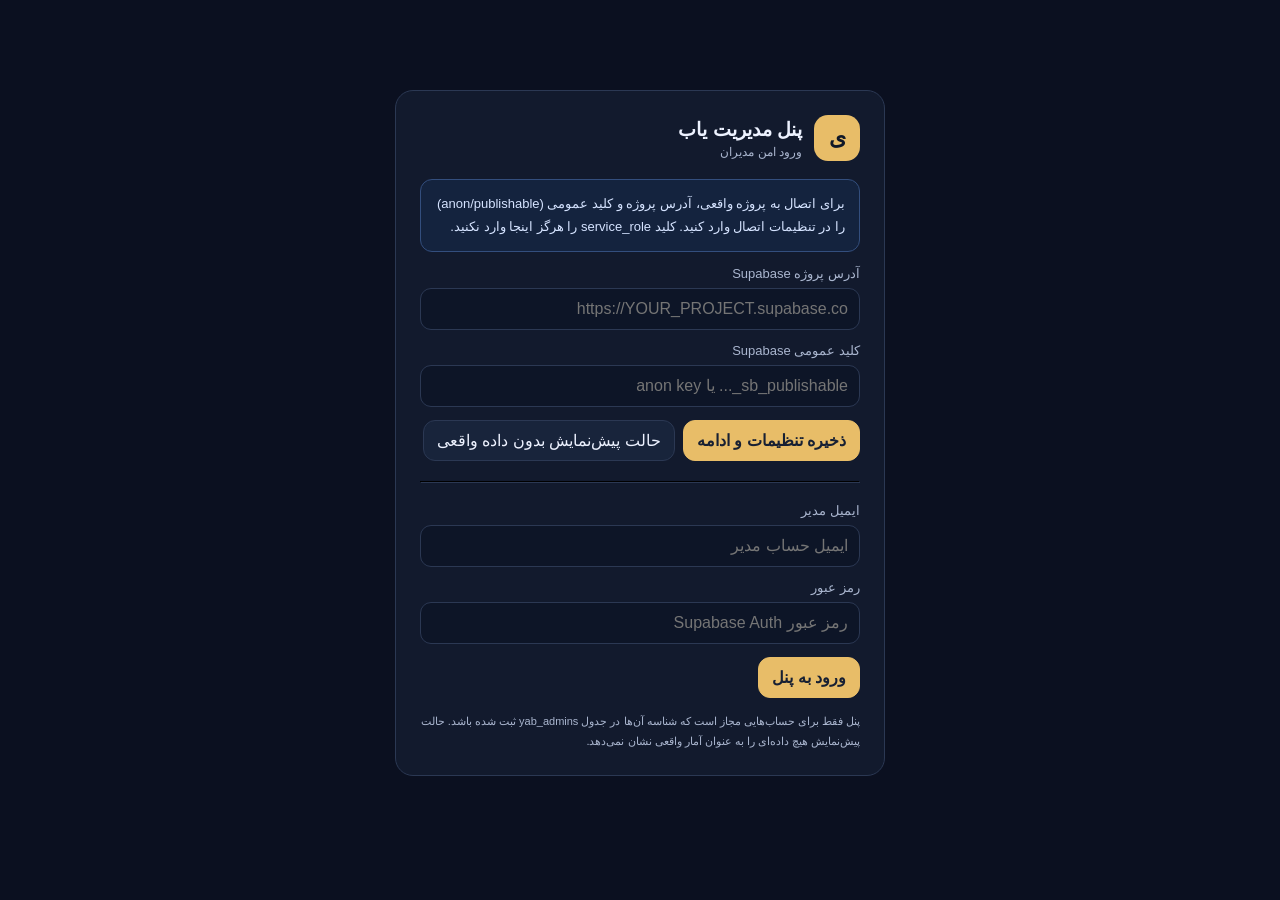
<file: admin-6.html>
<!doctype html>
<html lang="fa" dir="rtl">
<head>
<meta charset="utf-8">
<meta name="viewport" content="width=device-width,initial-scale=1">
<meta name="color-scheme" content="dark light">
<title>یاب | پنل مدیریت</title>
<style>
:root{--bg:#0b1020;--panel:#121a2d;--panel2:#18243b;--text:#edf2ff;--muted:#aab6cf;--line:#2b3853;--gold:#e8bd68;--blue:#83a9ff;--green:#5bd6a2;--red:#ff8080;--radius:18px;font-family:Tahoma,Vazirmatn,"Segoe UI",sans-serif}
*{box-sizing:border-box}body{margin:0;background:var(--bg);color:var(--text);font-family:inherit}button,input,select,textarea{font:inherit}button{cursor:pointer;border:1px solid var(--line);border-radius:12px;padding:10px 13px;background:var(--panel2);color:var(--text)}button:hover{border-color:var(--gold)}button.primary{background:var(--gold);color:#172033;border-color:var(--gold);font-weight:700}button.danger{color:var(--red)}input,select,textarea{width:100%;background:#0d1527;color:var(--text);border:1px solid var(--line);border-radius:11px;padding:11px;outline:none}input:focus,select:focus,textarea:focus{border-color:var(--blue)}label{display:block;color:var(--muted);font-size:13px;margin:0 0 7px}.muted{color:var(--muted)}.small{font-size:12px}.hidden{display:none!important}.wrap{max-width:1500px;margin:auto;padding:18px}.top{display:flex;gap:14px;align-items:center;justify-content:space-between;margin-bottom:16px}.brand{display:flex;gap:12px;align-items:center}.logo{width:46px;height:46px;display:grid;place-items:center;border-radius:14px;background:var(--gold);color:#101827;font-weight:900;font-size:22px}.brand h1{font-size:19px;margin:0 0 4px}.brand p{margin:0;color:var(--muted);font-size:12px}.top-actions{display:flex;gap:8px;align-items:center;flex-wrap:wrap}.layout{display:block;position:relative}.sidebar,.main,.card{background:var(--panel);border:1px solid var(--line);border-radius:var(--radius)}.sidebar{display:none;position:absolute;z-index:30;top:0;right:0;width:min(340px,calc(100vw - 28px));max-height:calc(100vh - 120px);overflow:auto;padding:12px;box-shadow:0 18px 55px #0009}.sidebar.open{display:block}.menu-group-title{font-size:11px;color:var(--muted);padding:12px 10px 5px;border-top:1px solid var(--line);margin-top:6px}.navbtn{display:flex;align-items:center;gap:10px;width:100%;text-align:right;background:transparent;border-color:transparent;margin:3px 0}.navbtn.active{background:var(--panel2);border-color:var(--line);color:var(--gold)}.navicon{width:24px;text-align:center}.main{padding:20px;min-width:0} .pagehead{display:flex;align-items:flex-start;justify-content:space-between;gap:12px;margin-bottom:18px}.pagehead h2{margin:0 0 7px;font-size:21px}.pagehead p{margin:0;color:var(--muted);font-size:13px;line-height:1.8}.grid{display:grid;grid-template-columns:repeat(4,minmax(0,1fr));gap:12px}.card{padding:15px;min-width:0}.metric{font-size:25px;font-weight:800;margin:8px 0}.metric-label{color:var(--muted);font-size:13px}.section-title{font-size:15px;margin:0 0 13px}.cols{display:grid;grid-template-columns:1.15fr .85fr;gap:12px;margin-top:12px}.formgrid{display:grid;grid-template-columns:repeat(2,minmax(0,1fr));gap:12px}.field.full{grid-column:1/-1}.actions{display:flex;gap:8px;flex-wrap:wrap;margin-top:12px}.notice{padding:12px 14px;border:1px solid #725e36;background:#302719;border-radius:12px;color:#ffe4a6;line-height:1.8;font-size:13px;margin-bottom:14px}.notice.info{border-color:#334e7d;background:#14233e;color:#d5e3ff}.notice.success{border-color:#276a54;background:#102c25;color:#b8ffe2}.notice.error{border-color:#7b3838;background:#351c22;color:#ffc9c9}.tablewrap{overflow:auto;border:1px solid var(--line);border-radius:12px}table{border-collapse:collapse;width:100%;min-width:650px}th,td{text-align:right;padding:11px;border-bottom:1px solid var(--line);font-size:13px;vertical-align:top}th{background:var(--panel2);color:var(--muted);font-weight:600}tr:last-child td{border-bottom:0}.pill{display:inline-block;border-radius:99px;padding:4px 8px;background:var(--panel2);font-size:11px}.pill.ok{color:var(--green)}.pill.warn{color:#ffd27b}.pill.bad{color:var(--red)}.empty{padding:22px;text-align:center;color:var(--muted);line-height:1.8}.device-grid{display:grid;grid-template-columns:repeat(3,minmax(0,1fr));gap:10px}.device-box{background:var(--panel2);padding:13px;border-radius:12px}.device-box b{display:block;font-size:19px;margin-top:6px}.login{max-width:490px;margin:8vh auto;padding:24px}.login h2{margin-top:0}.login .field{margin:13px 0}.foot{margin-top:14px;color:var(--muted);font-size:11px;line-height:1.8}.bar{height:8px;background:var(--line);border-radius:20px;overflow:hidden;margin-top:8px}.bar span{display:block;height:100%;background:var(--gold);width:0}.toolbar{display:flex;gap:9px;align-items:center;flex-wrap:wrap;margin:12px 0}.toolbar input{max-width:330px}.toast{position:fixed;bottom:18px;left:18px;max-width:min(430px,calc(100vw - 36px));padding:12px 16px;background:var(--panel2);border:1px solid var(--line);border-radius:12px;box-shadow:0 10px 40px #0005;z-index:20}.device-note{font-size:12px;color:var(--muted);line-height:1.9}.inline{display:flex;gap:8px;align-items:center}.inline>*{flex:1}
@media(max-width:950px){.layout{display:block}.sidebar{position:absolute;display:none;grid-template-columns:1fr;gap:3px}.sidebar.open{display:block}.navbtn{font-size:12px;padding:9px}.grid{grid-template-columns:repeat(2,minmax(0,1fr))}.cols{grid-template-columns:1fr}}
@media(max-width:560px){.wrap{padding:10px}.top{align-items:flex-start}.top-actions{justify-content:flex-end}.top-actions button{font-size:12px;padding:8px}.main{padding:13px}.sidebar{grid-template-columns:1fr 1fr}.grid{gap:8px}.card{padding:12px}.formgrid{grid-template-columns:1fr}.device-grid{grid-template-columns:1fr 1fr}.pagehead{flex-direction:column}.brand h1{font-size:16px}}
</style>
</head>
<body>
<div id="loginView" class="wrap">
  <div class="card login">
    <div class="brand"><div class="logo">ی</div><div><h1>پنل مدیریت یاب</h1><p>ورود امن مدیران</p></div></div>
    <div class="notice info" style="margin-top:18px">برای اتصال به پروژه واقعی، آدرس پروژه و کلید عمومی (anon/publishable) را در تنظیمات اتصال وارد کنید. کلید service_role را هرگز اینجا وارد نکنید.</div>
    <div class="field"><label for="cfgUrl">آدرس پروژه Supabase</label><input id="cfgUrl" placeholder="https://YOUR_PROJECT.supabase.co" autocomplete="url"></div>
    <div class="field"><label for="cfgKey">کلید عمومی Supabase</label><input id="cfgKey" placeholder="sb_publishable_... یا anon key" autocomplete="off"></div>
    <div class="actions"><button class="primary" id="saveConfig">ذخیره تنظیمات و ادامه</button><button id="demoBtn">حالت پیش‌نمایش بدون داده واقعی</button></div>
    <hr style="border-color:var(--line);margin:20px 0">
    <div class="field"><label for="email">ایمیل مدیر</label><input id="email" type="email" autocomplete="username" placeholder="ایمیل حساب مدیر"></div>
    <div class="field"><label for="password">رمز عبور</label><input id="password" type="password" autocomplete="current-password" placeholder="رمز عبور Supabase Auth"></div>
    <div class="actions"><button class="primary" id="loginBtn">ورود به پنل</button></div>
    <div id="loginMsg" class="foot">پنل فقط برای حساب‌هایی مجاز است که شناسه آن‌ها در جدول yab_admins ثبت شده باشد. حالت پیش‌نمایش هیچ داده‌ای را به عنوان آمار واقعی نشان نمی‌دهد.</div>
  </div>
</div>
<div id="appView" class="wrap hidden">
  <header class="top">
    <div class="brand"><div class="logo">ی</div><div><h1>یاب | مدیریت مرکزی</h1><p id="connectionStatus">وضعیت اتصال نامشخص</p></div></div>
    <div class="top-actions"><button id="menuBtn" aria-label="باز کردن منوی بخش‌ها" aria-expanded="false">☰ بخش‌ها</button><span id="modePill" class="pill warn">پیش‌نمایش</span><button id="refreshBtn">↻ تازه‌سازی</button><button id="settingsBtn">تنظیمات اتصال</button><button id="logoutBtn">خروج</button></div>
  </header>
  <div id="globalNotice" class="notice hidden"></div>
  <div class="layout">
    <nav class="sidebar" aria-label="بخش‌های پنل">
      <div class="menu-group-title">نمای کلی و آمار</div>
      <button class="navbtn active" data-page="overview"><span class="navicon">▦</span>نمای کلی</button>
      <button class="navbtn" data-page="searches"><span class="navicon">⌕</span>جست‌وجوهای کاربران</button>
      <button class="navbtn" data-page="devices"><span class="navicon">▣</span>دستگاه‌ها و بازدیدها</button>
      <div class="menu-group-title">خطاها و محتوا</div>
      <button class="navbtn" data-page="errors"><span class="navicon">⚑</span>گزارش خطاها</button>
      <button class="navbtn" data-page="words"><span class="navicon">📚</span>اصلاحات واژگان</button>
      <button class="navbtn" data-page="patterns"><span class="navicon">⌘</span>الگوهای صرفی</button>
      <button class="navbtn" data-page="lab"><span class="navicon">⚗</span>آزمایشگاه ریشه‌یابی</button>
      <div class="menu-group-title">مدیریت سایت</div>
      <button class="navbtn" data-page="releases"><span class="navicon">⬆</span>نسخه‌ها</button>
      <button class="navbtn" data-page="banners"><span class="navicon">▤</span>بنرهای تبلیغاتی</button>
      <button class="navbtn" data-page="messages"><span class="navicon">✉</span>پیام کاربران</button>
      <button class="navbtn" data-page="maintenance"><span class="navicon">⚙</span>حالت تعمیر</button>
      <button class="navbtn" data-page="backup"><span class="navicon">◷</span>پشتیبان و تاریخچه</button>
    </nav>
    <main id="main" class="main" aria-live="polite"></main>
  </div>
  <p class="foot">حریم خصوصی: ثبت دستگاه به User-Agent و اطلاعات عمومی مرورگر محدود است. مرورگر معمولاً مدل دقیق گوشی را در اختیار سایت نمی‌گذارد؛ مدل گوشی ممکن است نامشخص یا تقریبی باشد. آدرس IP و موقعیت مکانی دقیق در این پنل جمع‌آوری نمی‌شود. پیش از فعال‌سازی در سایت عمومی، اطلاعیه حریم خصوصی را منتشر کنید.</p>
</div>
<div id="toast" class="toast hidden" role="status"></div>
<script>
(() => {
  "use strict";
  const $ = s => document.querySelector(s);
  const $$ = s => [...document.querySelectorAll(s)];
  const state = {client:null,session:null,mode:"preview",page:"overview",data:{events:[],reports:[],corrections:[],patterns:[],settings:null,releases:[],banners:[],messages:[],audit:[]},config:{url:"",key:""},busy:false};
  const names = {overview:"نمای کلی",searches:"جست‌وجوهای کاربران",devices:"دستگاه‌ها و بازدیدها",errors:"گزارش خطاها",words:"اصلاحات واژگان",patterns:"الگوهای صرفی",releases:"نسخه‌ها",banners:"بنرهای تبلیغاتی",messages:"پیام کاربران",maintenance:"حالت تعمیر",lab:"آزمایشگاه ریشه‌یابی",backup:"پشتیبان و تاریخچه"};
  function toast(s){const el=$("#toast");el.textContent=s;el.classList.remove("hidden");setTimeout(()=>el.classList.add("hidden"),4200)}
  function esc(v){return String(v??"").replace(/[&<>"']/g,c=>({"&":"&amp;","<":"&lt;",">":"&gt;",'"':"&quot;","'":"&#39;"}[c]))}
  function fmtDate(v){if(!v)return "—";try{return new Date(v).toLocaleString("fa-IR")}catch{return String(v)}}
  function getDeviceInfo(){
    const ua=navigator.userAgent||"", platform=navigator.userAgentData?.platform||navigator.platform||"نامشخص";
    let os="نامشخص";
    if(/Android/i.test(ua))os="Android";else if(/iPhone|iPad|iPod/i.test(ua))os="iOS";else if(/Windows/i.test(ua))os="Windows";else if(/Mac OS|Macintosh/i.test(ua))os="macOS";else if(/Linux/i.test(ua))os="Linux";
    let device="دستگاه نامشخص";
    if(/iPhone/i.test(ua))device="گوشی iPhone (مدل دقیق در دسترس نیست)";
    else if(/iPad/i.test(ua))device="تبلت iPad";
    else if(/Android/i.test(ua)&&/Mobile/i.test(ua))device="گوشی Android (مدل ممکن است نامشخص باشد)";
    else if(/Android/i.test(ua))device="تبلت/دستگاه Android";
    else if(/Windows|Macintosh|Linux/i.test(ua))device="رایانه";
    const browser=/Edg\//i.test(ua)?"Edge":/OPR\//i.test(ua)?"Opera":/Firefox\//i.test(ua)?"Firefox":/CriOS\//i.test(ua)?"Chrome iOS":/Chrome\//i.test(ua)?"Chrome":/Safari\//i.test(ua)?"Safari":"مرورگر نامشخص";
    return {device_type:device,platform:os,browser,device_model:(navigator.userAgentData?.model||"نامشخص/ارائه‌نشده"),user_agent:ua.slice(0,500),language:(navigator.language||"").slice(0,20),screen_size:screen.width+"x"+screen.height};
  }
  function eventDevice(x){
    const ua=String(x.user_agent||"");
    let platform=x.platform||"نامشخص";
    if(!x.platform){if(/Android/i.test(ua))platform="Android";else if(/iPhone|iPad|iPod/i.test(ua))platform="iOS";else if(/Windows/i.test(ua))platform="Windows";else if(/Macintosh|Mac OS/i.test(ua))platform="macOS";else if(/Linux/i.test(ua))platform="Linux";}
    let device=x.device_type||"";
    if(!device){if(/iPhone/i.test(ua))device="گوشی iPhone";else if(/iPad/i.test(ua))device="تبلت iPad";else if(/Android/i.test(ua)&&/Mobile/i.test(ua))device="گوشی Android";else if(/Android/i.test(ua))device="تبلت Android";else if(/Windows|Macintosh|Linux/i.test(ua))device="رایانه";else device="دستگاه نامشخص";}
    let browser=x.browser||"";
    if(!browser){if(/Edg\//i.test(ua))browser="Edge";else if(/OPR\//i.test(ua))browser="Opera";else if(/SamsungBrowser\//i.test(ua))browser="Samsung Internet";else if(/Firefox\//i.test(ua))browser="Firefox";else if(/CriOS\//i.test(ua))browser="Chrome iOS";else if(/Chrome\//i.test(ua))browser="Chrome";else if(/Safari\//i.test(ua))browser="Safari";else browser="مرورگر نامشخص";}
    return {platform,device,browser,model:x.device_model||"مدل دقیق در دسترس نیست"};
  }
  function dailyChart(events){
    const days=[];const now=new Date();now.setHours(0,0,0,0);
    for(let n=13;n>=0;n--){const d=new Date(now);d.setDate(now.getDate()-n);const key=d.getFullYear()+"-"+String(d.getMonth()+1).padStart(2,"0")+"-"+String(d.getDate()).padStart(2,"0");days.push({key,label:d.toLocaleDateString("fa-IR",{day:"numeric",month:"numeric"}),count:0});}
    const map=new Map(days.map(d=>[d.key,d]));
    for(const e of events){if(!e.created_at)continue;const d=new Date(e.created_at);if(Number.isNaN(+d))continue;const key=d.getFullYear()+"-"+String(d.getMonth()+1).padStart(2,"0")+"-"+String(d.getDate()).padStart(2,"0");if(map.has(key))map.get(key).count++;}
    const max=Math.max(1,...days.map(d=>d.count));
    return `<div class="card" style="margin-top:12px"><h3 class="section-title">روند روزانه رویدادها · ۱۴ روز اخیر</h3><p class="small muted">بر اساس رویدادهای موجود در yab_events؛ بازدیدهایی که فقط در RPC جداگانه ثبت می‌شوند، تا زمانی که در این جدول رویداد نسازند در این نمودار نیستند.</p><div style="display:flex;align-items:flex-end;gap:6px;height:170px;padding:16px 2px 0;border-bottom:1px solid var(--line);overflow-x:auto">${days.map(d=>`<div title="${esc(d.label)}: ${d.count}" style="flex:1;min-width:20px;height:100%;display:flex;flex-direction:column;justify-content:flex-end;align-items:center;gap:6px"><span class="small muted">${d.count||""}</span><div style="width:75%;min-width:10px;height:${Math.max(d.count?5:1,d.count/max*105)}px;background:var(--gold);border-radius:6px 6px 0 0"></div><span class="small muted" style="font-size:10px;white-space:nowrap">${esc(d.label)}</span></div>`).join("")}</div></div>`;
  }
  function configRead(){try{state.config=JSON.parse(localStorage.getItem("yab_admin_config")||"{}")}catch{}$("#cfgUrl").value=state.config.url||"";$("#cfgKey").value=state.config.key||""}
  function configSave(){const url=$("#cfgUrl").value.trim().replace(/\/+$/,""),key=$("#cfgKey").value.trim();if(!/^https:\/\/[a-z0-9.-]+\.supabase\.co$/i.test(url)){toast("آدرس Supabase معتبر نیست.");return false}if(!key){toast("کلید عمومی Supabase را وارد کنید.");return false}state.config={url,key};localStorage.setItem("yab_admin_config",JSON.stringify(state.config));return true}
  function ensureSupabaseSDK(){
    if(window.supabase?.createClient) return Promise.resolve();
    if(window.__yabSupabaseSDKPromise) return window.__yabSupabaseSDKPromise;
    window.__yabSupabaseSDKPromise=new Promise((resolve,reject)=>{
      const s=document.createElement("script");s.src="https://cdn.jsdelivr.net/npm/@supabase/supabase-js@2";s.async=true;
      s.onload=()=>window.supabase?.createClient?resolve():reject(Error("کتابخانه Supabase در دسترس نیست."));
      s.onerror=()=>reject(Error("بارگذاری Supabase ناموفق بود؛ اتصال اینترنت را بررسی کنید."));
      document.head.appendChild(s);
    });
    return window.__yabSupabaseSDKPromise;
  }
  async function connect(){await ensureSupabaseSDK();if(!state.config.url||!state.config.key)throw Error("ابتدا آدرس و کلید عمومی Supabase را در تنظیمات وارد کنید.");state.client=window.supabase.createClient(state.config.url,state.config.key,{auth:{persistSession:true,autoRefreshToken:true,detectSessionInUrl:true}})}
  function setLoginMsg(s){$("#loginMsg").textContent=s}
  async function login(){
    if(!configSave())return;
    try{await connect();const {data,error}=await state.client.auth.signInWithPassword({email:$("#email").value.trim(),password:$("#password").value});if(error)throw error;
      const {data:admin,error:ae}=await state.client.from("yab_admins").select("user_id").eq("user_id",data.user.id).maybeSingle();
      if(ae)throw ae;if(!admin){await state.client.auth.signOut();throw Error("این حساب در جدول yab_admins مدیر مجاز نیست.")}
      state.session=data.session;state.mode="live";$("#loginView").classList.add("hidden");$("#appView").classList.remove("hidden");$("#modePill").textContent="اتصال واقعی";$("#modePill").className="pill ok";$("#connectionStatus").textContent="متصل به Supabase · "+data.user.email;toast("ورود موفق بود.");await loadData();render();
    }catch(e){setLoginMsg("خطا: "+(e.message||String(e)));toast("ورود انجام نشد؛ تنظیمات و دسترسی مدیر را بررسی کنید.")}
  }
  function preview(){
    state.mode="preview";state.client=null;state.session=null;state.data={events:[],reports:[],corrections:[],patterns:[],settings:null,releases:[],banners:[],messages:[],audit:[]};
    $("#loginView").classList.add("hidden");$("#appView").classList.remove("hidden");$("#modePill").textContent="پیش‌نمایش بدون داده";$("#modePill").className="pill warn";$("#connectionStatus").textContent="حالت محلی · بدون اتصال به داده‌های واقعی";
    $("#globalNotice").textContent="حالت پیش‌نمایش فعال است. هیچ رکورد واقعی نمایش داده نمی‌شود و عملیات ذخیره‌سازی در بک‌اند غیرفعال است.";$("#globalNotice").className="notice info";$("#globalNotice").classList.remove("hidden");render();
  }
  async function logout(){if(state.client&&state.mode==="live")await state.client.auth.signOut();state.client=null;state.session=null;state.mode="preview";$("#appView").classList.add("hidden");$("#loginView").classList.remove("hidden");setLoginMsg("برای ورود دوباره، اطلاعات حساب مدیر را وارد کنید.")}
  async function loadTable(table,order="created_at",limit=100){const {data,error}=await state.client.from(table).select("*").order(order,{ascending:false}).limit(limit);if(error)throw error;return data||[]}
  async function loadAllEvents(){const all=[],size=1000;for(let from=0;;from+=size){const {data,error}=await state.client.from("yab_events").select("*").order("created_at",{ascending:false}).range(from,from+size-1);if(error)throw error;all.push(...(data||[]));if(!data||data.length<size)break;}return all}
  async function loadData(){
    if(state.mode!=="live")return;
    const tasks=[
      ["events",()=>loadAllEvents()],
      ["reports",()=>loadTable("yab_error_reports","created_at",1000)],
      ["corrections",()=>loadTable("yab_corrections","updated_at",2000)],
      ["patterns",()=>loadTable("yab_morph_patterns","updated_at",1000)],
      ["releases",()=>loadTable("yab_releases","updated_at",500)],
      ["banners",()=>loadTable("yab_banners","updated_at",500)],
      ["messages",()=>loadTable("yab_messages","created_at",1000)],
      ["audit",()=>loadTable("yab_admin_audit","created_at",1000)]
    ];
    const errors=[];
    for(const [k,fn] of tasks){try{state.data[k]=await fn()}catch(e){state.data[k]=[];errors.push(k+": "+e.message)}}
    try{const {data,error}=await state.client.from("yab_site_settings").select("*").eq("setting_key","main").maybeSingle();if(error)throw error;state.data.settings=data||null}catch(e){state.data.settings=null;errors.push("settings: "+e.message)}
    if(errors.length){$("#globalNotice").textContent="بعضی بخش‌ها بارگذاری نشدند: "+errors.join(" | ")+". سیاست RLS یا نام جدول/ستون‌ها را بررسی کنید.";$("#globalNotice").className="notice error";$("#globalNotice").classList.remove("hidden")}else{$("#globalNotice").classList.add("hidden")}
  }
  function stat(label,value,sub="بر اساس داده‌های بارگذاری‌شده"){return `<div class="card"><div class="metric-label">${esc(label)}</div><div class="metric">${esc(value)}</div><div class="small muted">${esc(sub)}</div></div>`}
  function table(headers,rows,empty="هنوز داده‌ای برای نمایش وجود ندارد."){return `<div class="tablewrap"><table><thead><tr>${headers.map(h=>`<th>${esc(h)}</th>`).join("")}</tr></thead><tbody>${rows.length?rows.join(""):`<tr><td colspan="${headers.length}"><div class="empty">${esc(empty)}</div></td></tr>`}</tbody></table></div>`}
  function tr(vals){return `<tr>${vals.map(v=>`<td>${v}</td>`).join("")}</tr>`}
  function liveOnly(feature){if(state.mode!=="live"){toast("این قابلیت در پیش‌نمایش غیرفعال است؛ برای عملیات واقعی وارد پنل متصل شوید.");return false}return true}
  function pageHead(title,desc,extra=""){return `<div class="pagehead"><div><h2>${esc(title)}</h2><p>${esc(desc)}</p></div>${extra}</div>`}
  function overview(){const e=state.data.events,r=state.data.reports,c=state.data.corrections,p=state.data.patterns;return pageHead("نمای کلی","خلاصه داده‌های واقعی قابل دسترسی و روند ثبت رویدادها.")+`<div class="grid">${stat("رویدادهای ثبت‌شده",state.mode==="live"?e.length:"—",state.mode==="live"?"تمام سوابق قابل‌دسترسی":"در حالت پیش‌نمایش داده واقعی نمایش داده نمی‌شود")}${stat("گزارش‌های خطا",state.mode==="live"?r.length:"—",state.mode==="live"?"حداکثر ۳۰۰ گزارش اخیر":"برای مشاهده وارد شوید")}${stat("اصلاحات واژگان",state.mode==="live"?c.length:"—","رکوردهای قابل دسترسی")}${stat("الگوهای صرفی",state.mode==="live"?p.length:"—","رکوردهای قابل دسترسی")}</div>${state.mode==="live"?dailyChart(e):`<div class="notice info" style="margin-top:12px">نمودار روزانه پس از اتصال به داده‌های واقعی نمایش داده می‌شود.</div>`}<div class="cols"><section class="card"><h3 class="section-title">آخرین گزارش‌های خطا</h3>${table(["کلمه","ریشه گزارش‌شده","زمان","وضعیت"],r.slice(0,6).map(x=>tr([esc(x.word),esc(x.reported_root||"—"),esc(fmtDate(x.created_at)),x.is_read?'<span class="pill ok">بررسی‌شده</span>':'<span class="pill warn">جدید</span>'])) )}</section><section class="card"><h3 class="section-title">نکات مهم</h3><p class="muted small" style="line-height:2">نمودار از رویدادهای قابل‌دسترسی جدول yab_events ساخته می‌شود. برای شمارش بازدیدهای واقعی و دقیق، ثبت بازدید و رویداد باید با یک قرارداد مشترک در سایت انجام شود.</p><div class="actions"><button data-goto="devices">بررسی دستگاه‌ها</button><button data-goto="lab">آزمایشگاه ریشه‌یابی</button></div></section></div>`}
  function searches(){const all=state.data.events.filter(x=>["analysis_success","analysis_error"].includes(x.event_type));return pageHead("جست‌وجوهای کاربران","فهرست کامل رویدادهای تحلیل بارگذاری‌شده از Supabase؛ امکان جست‌وجو، خروجی و حذف فقط جست‌وجوهای موفق.",'<button class="danger" id="deleteAllSearches" '+(state.mode!=="live"?'disabled':'')+'>حذف همه جست‌وجوهای موفق</button>')+`<div class="toolbar"><input id="searchHistoryInput" placeholder="جست‌وجو در کلمه، ریشه یا نوع رویداد…"><select id="searchHistoryType"><option value="all">همهٔ جست‌وجوها و خطاهای تحلیل</option><option value="analysis_success">جست‌وجوهای موفق</option><option value="analysis_error">جست‌وجوهای ناموفق</option></select><button id="exportSearchHistory">خروجی CSV</button></div><p id="searchHistoryCount" class="small muted">${all.length.toLocaleString("fa-IR")} رویداد تحلیل از تمام سوابق بارگذاری‌شده</p><div id="searchHistoryTable">${searchHistoryTable(all)}</div>`}
  function searchHistoryTable(rows){return table(["زمان","نوع","کلمه","ریشه","جزئیات خطا"],rows.map(x=>tr([esc(fmtDate(x.created_at)),esc(x.event_type==="analysis_success"?"موفق":x.event_type==="analysis_error"?"خطا":x.event_type||"—"),esc(x.word||"—"),esc(x.root||"—"),esc(x.error_type||"—")])),"جست‌وجویی در سوابق پیدا نشد.")}
  function devices(){const e=state.data.events;const rows=e.slice(0,100).map(x=>{const d=eventDevice(x);return tr([esc(fmtDate(x.created_at)),esc(d.platform),esc(d.model),esc(d.device),esc(d.browser),esc(x.app_version||"—"),esc(x.event_type)]);});return pageHead("دستگاه‌ها و بازدیدها","نوع دستگاه و مرورگر از فیلدهای ثبت‌شده یا User-Agent قابل‌دسترسی تخمین زده می‌شود.")+`<div class="notice info">مدل دقیق بسیاری از گوشی‌ها توسط مرورگر ارائه نمی‌شود. برای رویدادهای قدیمی، اگر user_agent ذخیره نشده باشد، تشخیص دستگاه و مرورگر ممکن نیست؛ پس از اجرای SQL راه‌اندازی و انتشار نسخه جدید سایت، رویدادهای تازه اطلاعات بیشتری خواهند داشت. IP و مکان دقیق جمع‌آوری نمی‌شود.</div><div class="device-grid">${stat("رویدادهای قابل مشاهده",state.mode==="live"?e.length:"—")}${stat("شناسه‌های دستگاه",state.mode==="live"?new Set(e.map(x=>x.device_id).filter(Boolean)).size:"—","فقط اگر قبلاً ذخیره شده باشد")}${stat("مرورگرهای شناسایی‌شده",state.mode==="live"?new Set(e.map(x=>eventDevice(x).browser).filter(v=>v!=="مرورگر نامشخص")).size:"—","از اطلاعات ذخیره‌شده")}</div><div class="card" style="margin-top:12px"><h3 class="section-title">آخرین رویدادها</h3>${table(["زمان","سیستم‌عامل","مدل","نوع دستگاه","مرورگر","نسخه","نوع رویداد"],rows,"رویدادی ثبت نشده یا دسترسی خواندن وجود ندارد.")}</div>`}
  function errors(){const r=state.data.reports;return pageHead("مرکز گزارش خطاها","گزارش‌هایی که کاربران در جدول yab_error_reports ثبت کرده‌اند.")+`<div class="toolbar"><input id="errorSearch" placeholder="جست‌وجوی کلمه یا ریشه"><button id="exportErrors">خروجی CSV</button></div><div id="errorTable">${errorTable(r)}</div>`}
  function errorTable(rows){return table(["کلمه","ریشه پیشنهادی","دسته","توضیحات","زمان","وضعیت","عملیات"],rows.map(x=>tr([esc(x.word),esc(x.reported_root||"—"),esc(x.category||"—"),esc(x.details||"—"),esc(fmtDate(x.created_at)),x.is_read?'<span class="pill ok">بررسی‌شده</span>':'<span class="pill warn">جدید</span>',`<button data-read="${esc(x.id)}" ${state.mode!=="live"?"disabled":""}>${x.is_read?"علامت‌گذاری مجدد":"ثبت بررسی"}</button>`])), "گزارش واقعی موجود نیست.")}
  function words(){const c=state.data.corrections;return pageHead("مدیریت اصلاحات واژگان","جدول فعلی yab_corrections اصلاحات ثبت‌شده را نگه می‌دارد؛ این الزاماً کل فرهنگ واژگان آفلاین نیست.",'<button class="primary" id="addWord">افزودن اصلاح</button>')+`<div class="toolbar"><input id="wordSearch" placeholder="جست‌وجوی واژه یا ریشه"><button id="exportWords">خروجی CSV</button><button id="importWords">ورود CSV</button><input id="csvFile" type="file" accept=".csv,text/csv" class="hidden"></div><div id="wordTable">${wordTable(c)}</div><div class="card" id="wordFormCard" style="margin-top:12px"><h3 class="section-title">افزودن اصلاح واژه</h3><div class="formgrid"><div class="field"><label>واژه</label><input id="wWord" placeholder="مثلاً تعمیر"></div><div class="field"><label>ریشه صحیح</label><input id="wRoot" placeholder="مثلاً عمر"></div><div class="field"><label>نوع اصلاح</label><select id="wType"><option value="single_root">تک‌ریشه‌ای</option><option value="two_roots">دو ریشه‌ای</option><option value="pattern">اصلاح الگو</option></select></div><div class="field"><label>یادداشت</label><input id="wNote" placeholder="توضیح اختیاری"></div></div><div class="actions"><button class="primary" id="saveWord">ذخیره اصلاح</button><button id="cancelWord">پاک‌کردن فرم</button></div><p class="small muted">برای واژه دو‌ریشه‌ای، هر دو ریشه را در قالب مشخص و مورد توافق منطق فعلی وارد کنید؛ این فرم تا زمان توسعه ساختار دو ریشه، ریشه دوم جداگانه ندارد.</p></div>`}
  function wordTable(rows){return table(["واژه","ریشه","نوع","یادداشت","آخرین تغییر","عملیات"],rows.map(x=>tr([esc(x.word),esc(x.corrected_root),esc(x.correction_type),esc(x.note||"—"),esc(fmtDate(x.updated_at)),`<button class="danger" data-delword="${esc(x.id)}" ${state.mode!=="live"?"disabled":""}>حذف</button>`])), "اصلاحی ثبت نشده یا داده‌ها قابل دسترسی نیستند.")}
  function patterns(){const p=state.data.patterns;return pageHead("مدیریت الگوهای صرفی","ویرایش جدول yab_morph_patterns؛ ابتدا الگو را با آزمایشگاه بررسی کنید.",'<button class="primary" id="addPattern">افزودن الگو</button>')+`<div class="toolbar"><input id="patternSearch" placeholder="جست‌وجوی الگو، واژه یا ریشه"><button id="exportPatterns">خروجی CSV</button></div><div id="patternTable">${patternTable(p)}</div><div class="card" style="margin-top:12px"><h3 class="section-title">افزودن الگوی صرفی</h3><div class="formgrid"><div class="field"><label>الگو</label><input id="pPattern" placeholder="الگوی صرفی"></div><div class="field"><label>الگوی نرمال‌شده (کلید یکتا)</label><input id="pNorm" placeholder="normalized_pattern"></div><div class="field"><label>واژه نمونه</label><input id="pWord" placeholder="واژه مبنا"></div><div class="field"><label>ریشه نمونه سه‌حرفی</label><input id="pRoot" placeholder="ریشه"></div><div class="field full"><label>یادداشت</label><input id="pNote"></div></div><div class="actions"><button class="primary" id="savePattern">ذخیره الگو</button></div></div>`}
  function patternTable(rows){return table(["الگو","کلید نرمال","واژه نمونه","ریشه","فعال","عملیات"],rows.map(x=>tr([esc(x.pattern),esc(x.normalized_pattern),esc(x.source_word||"—"),esc(x.source_root||"—"),x.enabled?'<span class="pill ok">فعال</span>':'<span class="pill warn">غیرفعال</span>',`<button data-togglepattern="${esc(x.id)}" ${state.mode!=="live"?"disabled":""}>${x.enabled?"غیرفعال‌کردن":"فعال‌کردن"}</button>`])), "الگویی ثبت نشده یا داده‌ها قابل دسترسی نیستند.")}
  function releases(){const rows=state.data.releases||[];return pageHead("مدیریت نسخه‌ها","ثبت نسخه در پایگاه داده؛ انتشار به کاربر فقط پس از انتخاب وضعیت «منتشرشده» و اتصال کلاینت‌ها انجام می‌شود.")+`<div class="card"><h3 class="section-title">تعریف یا ویرایش نسخه</h3><input id="relId" type="hidden"><div class="formgrid"><div class="field"><label>شماره نسخه *</label><input id="relVersion" placeholder="مثلاً 2.0.0"></div><div class="field"><label>لینک نصب مستقیم</label><input id="relUrl" type="url" placeholder="https://..."></div><div class="field full"><label>عنوان اطلاعیه</label><input id="relTitle" placeholder="نسخه جدید یاب منتشر شد"></div><div class="field full"><label>توضیحات تغییرات</label><textarea id="relNotes" rows="3"></textarea></div><div class="field"><label>حداقل نسخه پشتیبانی‌شده</label><input id="relMin" placeholder="مثلاً 1.0.0"></div><div class="field"><label>وضعیت</label><select id="relStatus"><option value="draft">پیش‌نویس</option><option value="ready">آماده انتشار</option><option value="published">منتشرشده</option></select></div></div><div class="actions"><button class="primary" id="saveRelease">ذخیره نسخه</button><button id="clearRelease">پاک‌کردن فرم</button></div></div><div class="card" style="margin-top:12px"><h3 class="section-title">نسخه‌های ثبت‌شده</h3><div id="releaseTable">${table(["نسخه","عنوان","وضعیت","تاریخ","عملیات"],rows.map(x=>tr([esc(x.version),esc(x.title||"—"),esc(({draft:"پیش‌نویس",ready:"آماده انتشار",published:"منتشرشده"})[x.status]||x.status),esc(fmtDate(x.updated_at||x.created_at)),`<button data-editrelease="${esc(x.id)}">ویرایش</button> <button class="danger" data-delrelease="${esc(x.id)}">حذف</button>`])))}</div></div>`}
  function banners(){const rows=state.data.banners||[];return pageHead("مدیریت بنرها","ذخیره بنرها در Supabase. برای نمایش عمومی، سایت یا اپ باید بنرهای فعال را از این جدول بخواند.")+`<div class="card"><h3 class="section-title">ساخت یا ویرایش بنر</h3><input id="bId" type="hidden"><div class="formgrid"><div class="field"><label>عنوان *</label><input id="bTitle" placeholder="عنوان بنر"></div><div class="field"><label>متن کوتاه</label><input id="bText" placeholder="متن بنر"></div><div class="field"><label>متن دکمه</label><input id="bButton" value="دریافت نسخه جدید"></div><div class="field"><label>لینک مقصد</label><input id="bUrl" type="url" placeholder="https://..."></div><div class="field"><label>محل نمایش</label><select id="bPlacement"><option value="both">سایت و اپلیکیشن</option><option value="site">فقط سایت</option><option value="app">فقط اپلیکیشن</option></select></div><div class="field"><label>وضعیت</label><select id="bStatus"><option value="draft">پیش‌نویس</option><option value="active">فعال</option><option value="paused">متوقف</option></select></div><div class="field"><label>شروع نمایش</label><input id="bStart" type="datetime-local"></div><div class="field"><label>پایان نمایش</label><input id="bEnd" type="datetime-local"></div></div><div class="actions"><button class="primary" id="saveBanner">ذخیره بنر</button><button id="clearBanner">پاک‌کردن فرم</button></div><div id="bannerPreview" class="muted small"></div></div><div class="card" style="margin-top:12px"><h3 class="section-title">بنرهای ثبت‌شده</h3>${table(["عنوان","محل","وضعیت","بازه نمایش","عملیات"],rows.map(x=>tr([esc(x.title),esc(({both:"سایت و اپ",site:"سایت",app:"اپلیکیشن"})[x.placement]||x.placement),esc(({draft:"پیش‌نویس",active:"فعال",paused:"متوقف"})[x.status]||x.status),esc((x.starts_at?fmtDate(x.starts_at):"بدون شروع")+" تا "+(x.ends_at?fmtDate(x.ends_at):"بدون پایان")),`<button data-editbanner="${esc(x.id)}">ویرایش</button> <button class="danger" data-delbanner="${esc(x.id)}">حذف</button>`])))}</div>`}
  function messages(){const rows=state.data.messages||[];return pageHead("پیام‌های کاربران","صندوق پیام‌های ذخیره‌شده در yab_messages. برای دریافت پیام واقعی، فرم تماس سایت نیز باید به همین جدول متصل باشد.")+`<div class="toolbar"><input id="messageSearch" placeholder="جست‌وجو در موضوع، متن یا ایمیل"><button id="exportMessages">خروجی CSV</button></div><p class="small muted">${rows.filter(x=>!x.is_read).length.toLocaleString("fa-IR")} پیام خوانده‌نشده از ${rows.length.toLocaleString("fa-IR")} پیام</p><div id="messageTable">${table(["زمان","موضوع","دسته","متن","ایمیل","وضعیت","عملیات"],rows.map(x=>tr([esc(fmtDate(x.created_at)),esc(x.subject||"—"),esc(x.category||"—"),esc(x.body),esc(x.sender_email||"—"),x.is_read?'<span class="pill ok">خوانده‌شده</span>':'<span class="pill warn">جدید</span>',`<button data-readmessage="${esc(x.id)}">${x.is_read?"خوانده‌نشده کن":"علامت خوانده‌شده"}</button> <button class="danger" data-delmessage="${esc(x.id)}">حذف</button>`])))}</div>`}
  function maintenance(){const x=state.data.settings||{};return pageHead("حالت تعمیر و اطلاعیه فوری","ذخیره وضعیت در Supabase؛ سایت باید این تنظیم را بخواند تا پیام یا صفحه تعمیر را به کاربران نشان دهد.")+`<div class="notice info">این بخش وضعیت را واقعاً در پایگاه داده ذخیره می‌کند. حالت تعمیر سراسری زمانی روی سایت اثر می‌گذارد که فایل index.html تنظیم را بررسی کند؛ این یک مرحلهٔ جدا از ذخیرهٔ پنل است.</div><div class="card"><div class="formgrid"><div class="field"><label>وضعیت</label><select id="mtStatus"><option value="off">خاموش</option><option value="notice">فقط اطلاعیه</option><option value="maintenance">حالت تعمیر</option></select></div><div class="field"><label>زمان پایان (اختیاری)</label><input id="mtEnd" type="datetime-local"></div><div class="field full"><label>پیام برای کاربران</label><textarea id="mtText" rows="3" placeholder="در حال به‌روزرسانی یاب هستیم؛ کمی بعد دوباره مراجعه کنید."></textarea></div></div><div class="actions"><button class="primary" id="saveMaintenance">ذخیره و اعمال وضعیت</button><button id="previewMaintenance">پیش‌نمایش</button><button id="reloadMaintenance">بارگذاری وضعیت ذخیره‌شده</button></div><div id="maintenancePreview" class="empty">${x.maintenance_mode?`وضعیت ذخیره‌شده: ${esc(x.maintenance_mode)} · ${esc(x.maintenance_message||"")}`:"وضعیتی ذخیره نشده است."}</div></div>`}
  function lab(){return pageHead("آزمایشگاه هوشمند ریشه‌یابی","ابزار اولیه برای آزمون ورودی و مقایسه با ریشه مورد انتظار؛ الگوریتم کامل فعلی یاب هنوز از این فایل فراخوانی نمی‌شود.")+`<div class="notice info">این ابزار فعلاً فقط قالب آزمون و اعتبارسنجی ساده ورودی را فراهم می‌کند؛ ادعای اجرای الگوریتم اصلی یا دقت ریشه‌یابی ندارد.</div><div class="card"><div class="formgrid"><div class="field"><label>کلمه</label><input id="labWord" placeholder="مثلاً تعمیر"></div><div class="field"><label>ریشه مورد انتظار</label><input id="labExpected" placeholder="مثلاً عمر"></div><div class="field"><label>روش آزمون</label><select id="labMethod"><option value="single">تک‌کلمه‌ای</option><option value="pattern">افزودن به الگو</option><option value="two">دو ریشه‌ای</option></select></div><div class="field"><label>ریشه پیشنهادی الگوریتم</label><input id="labActual" placeholder="نتیجه الگوریتم را وارد کنید"></div></div><div class="actions"><button id="runLab" class="primary">مقایسه نتیجه</button></div><div id="labResult" class="empty">نتیجه آزمون هنوز ثبت نشده است.</div></div>`}
  function backup(){return pageHead("پشتیبان‌گیری و تاریخچه","خروجی JSON از جدول‌های قابل خواندن؛ این خروجی پشتیبان کامل Supabase یا فایل ذخیره‌شده سمت سرور نیست.")+`<div class="notice">پیش از بازیابی داده‌ها باید پشتیبان در محیط امن نگهداری شود. این نسخه فقط خروجی داده‌های قابل خواندن را می‌سازد و قابلیت بازیابی تراکنشی ندارد.</div><div class="card"><h3 class="section-title">خروجی داده‌های قابل دسترسی</h3><p class="muted small">شامل جدول‌های yab_corrections، yab_morph_patterns، yab_error_reports و yab_events در محدوده رکوردهای بارگذاری‌شده. اطلاعات ورود یا کلیدها در خروجی قرار نمی‌گیرند.</p><div class="actions"><button id="exportBackup" class="primary">ساخت فایل JSON</button><button id="downloadSchema">دانلود راهنمای اتصال</button></div><div id="backupStatus" class="small muted" style="margin-top:10px"></div></div>`}
  const pages={overview,searches,devices,errors,words,patterns,releases,banners,messages,maintenance,lab,backup};
  function render(){const f=pages[state.page]||overview;$("#main").innerHTML=f();$$(".navbtn").forEach(b=>b.classList.toggle("active",b.dataset.page===state.page));bindPage()}
  $("#menuBtn").addEventListener("click",()=>{const menu=$(".sidebar"),open=menu.classList.toggle("open");$("#menuBtn").setAttribute("aria-expanded",String(open));});
  document.addEventListener("click",e=>{const menu=$(".sidebar");if(menu.classList.contains("open")&&!menu.contains(e.target)&&!e.target.closest("#menuBtn")){menu.classList.remove("open");$("#menuBtn").setAttribute("aria-expanded","false");}});
  $$(".navbtn").forEach(b=>b.addEventListener("click",()=>{$(".sidebar").classList.remove("open");$("#menuBtn").setAttribute("aria-expanded","false");}));
  function download(name,content,type="text/plain;charset=utf-8"){const blob=new Blob([content],{type}),url=URL.createObjectURL(blob),a=document.createElement("a");a.href=url;a.download=name;a.click();setTimeout(()=>URL.revokeObjectURL(url),1000)}
  function csv(rows){if(!rows.length)return "";const cols=[...new Set(rows.flatMap(x=>Object.keys(x)))];return "\ufeff"+[cols.join(","),...rows.map(r=>cols.map(c=>'"'+String(r[c]??"").replace(/"/g,'""')+'"').join(","))].join("\r\n")}
  async function audit(action,entity,entityId){try{if(state.mode!=="live")return;await state.client.from("yab_admin_audit").insert({actor_id:state.session?.user?.id||null,action,entity,entity_id:String(entityId??"")})}catch(e){console.warn("Audit log not written",e)}}
  async function updateRow(tableName,id,patch){if(!liveOnly("ویرایش"))return;const {error}=await state.client.from(tableName).update(patch).eq("id",id);if(error)throw error;await audit("update_row",tableName,id);await loadData();render();toast("تغییر ذخیره شد.")}
  function bindPage(){
    const on=(id,fn)=>{const el=$("#"+id);if(el)el.addEventListener("click",fn)};
    $$("[data-goto]").forEach(b=>b.onclick=()=>{state.page=b.dataset.goto;render()});
    if(state.page==="searches"){
      const filtered=()=>{const q=$("searchHistoryInput").value.trim().toLocaleLowerCase("fa"),type=$("searchHistoryType").value;return state.data.events.filter(x=>["analysis_success","analysis_error"].includes(x.event_type)&&(type==="all"||x.event_type===type)&&[x.word,x.root,x.event_type,x.error_type].some(v=>String(v??"").toLocaleLowerCase("fa").includes(q)));};
      const refresh=()=>{const rows=filtered();$("searchHistoryTable").innerHTML=searchHistoryTable(rows);$("searchHistoryCount").textContent=rows.length.toLocaleString("fa-IR")+" نتیجه از سوابق بارگذاری‌شده";};
      $("searchHistoryInput").addEventListener("input",refresh);$("searchHistoryType").addEventListener("change",refresh);
      on("exportSearchHistory",()=>download("yab-search-history.csv",csv(filtered()),"text/csv;charset=utf-8"));
      on("deleteAllSearches",async()=>{if(!liveOnly("حذف جست‌وجوها"))return;if(!confirm("همه جست‌وجوهای موفق حذف شوند؟ خطاهای تحلیل، گزارش‌های کاربران و آمار بازدید دست‌نخورده می‌مانند. این کار برگشت‌پذیر نیست."))return;try{const {error}=await state.client.from("yab_events").delete().eq("event_type","analysis_success");if(error)throw error;await loadData();render();toast("جست‌وجوهای موفق حذف شدند؛ خطاها و گزارش‌ها باقی ماندند.")}catch(e){toast("حذف انجام نشد: "+e.message)}});
    }
    if(state.page==="errors"){
      $("#errorSearch")?.addEventListener("input",e=>{const q=e.target.value.trim().toLowerCase();$("#errorTable").innerHTML=errorTable(state.data.reports.filter(x=>[x.word,x.reported_root,x.details,x.category].some(v=>String(v||"").toLowerCase().includes(q))))});
      on("exportErrors",()=>download("yab-error-reports.csv",csv(state.data.reports),"text/csv;charset=utf-8"));
      $$("[data-read]").forEach(b=>b.onclick=async()=>{try{await updateRow("yab_error_reports",b.dataset.read,{is_read:true})}catch(e){toast("خطا: "+e.message)}});
    }
    if(state.page==="words"){
      $("#wordSearch")?.addEventListener("input",e=>{const q=e.target.value.toLowerCase();$("#wordTable").innerHTML=wordTable(state.data.corrections.filter(x=>[x.word,x.corrected_root,x.note].some(v=>String(v||"").toLowerCase().includes(q))))});
      on("exportWords",()=>download("yab-corrections.csv",csv(state.data.corrections),"text/csv;charset=utf-8"));
      on("importWords",()=>$("#csvFile").click());
      $("#csvFile")?.addEventListener("change",async e=>{const file=e.target.files?.[0];if(!file)return;const text=await file.text();const lines=text.replace(/^\uFEFF/,"").split(/\r?\n/).filter(Boolean);if(lines.length<2){toast("فایل CSV داده‌ای ندارد.");return}const heads=lines[0].split(",").map(s=>s.trim().replace(/^"|"$/g,""));const items=lines.slice(1).map(line=>{const vals=line.match(/("([^"]|"")*"|[^,]*)(,|$)/g)||[];const cells=vals.map(v=>v.replace(/,$/,"").replace(/^"|"$/g,"").replace(/""/g,'"'));return Object.fromEntries(heads.map((h,i)=>[h,cells[i]||""]))});if(!liveOnly("ورود فایل"))return;const allowed=items.map(x=>({word:x.word,corrected_root:x.corrected_root,note:x.note||"",correction_type:x.correction_type||"single_root",counts_as_error:x.counts_as_error!=="false"})).filter(x=>x.word&&x.corrected_root);if(!allowed.length){toast("ستون‌های word و corrected_root لازم‌اند.");return}if(!confirm("تعداد "+allowed.length+" اصلاح معتبر برای درج آماده است. ادامه می‌دهید؟"))return;try{const {error}=await state.client.from("yab_corrections").upsert(allowed,{onConflict:"word"});if(error)throw error;await loadData();render();toast("ورود گروهی انجام شد.")}catch(err){toast("ورود ناموفق: "+err.message)}});
      on("addWord",()=>$("#wWord").focus());on("cancelWord",()=>["wWord","wRoot","wNote"].forEach(id=>$("#"+id).value=""));
      on("saveWord",async()=>{if(!liveOnly("ذخیره"))return;const word=$("#wWord").value.trim(),root=$("#wRoot").value.trim();if(!word||!root){toast("واژه و ریشه لازم‌اند.");return}try{const {error}=await state.client.from("yab_corrections").upsert({word,corrected_root:root,note:$("#wNote").value.trim(),correction_type:$("#wType").value,counts_as_error:true},{onConflict:"word"});if(error)throw error;await loadData();render();toast("اصلاح واژه ذخیره شد.")}catch(e){toast("خطا در ذخیره: "+e.message)}});
      $$("[data-delword]").forEach(b=>b.onclick=async()=>{if(!liveOnly("حذف"))return;if(!confirm("این اصلاح حذف شود؟"))return;try{const {error}=await state.client.from("yab_corrections").delete().eq("id",b.dataset.delword);if(error)throw error;await loadData();render();toast("حذف شد.")}catch(e){toast("حذف انجام نشد: "+e.message)}});
    }
    if(state.page==="patterns"){
      $("#patternSearch")?.addEventListener("input",e=>{const q=e.target.value.toLowerCase();$("#patternTable").innerHTML=patternTable(state.data.patterns.filter(x=>[x.pattern,x.normalized_pattern,x.source_word,x.source_root].some(v=>String(v||"").toLowerCase().includes(q))))});
      on("exportPatterns",()=>download("yab-morph-patterns.csv",csv(state.data.patterns),"text/csv;charset=utf-8"));on("addPattern",()=>$("#pPattern").focus());
      on("savePattern",async()=>{if(!liveOnly("ذخیره"))return;const pattern=$("#pPattern").value.trim(),normalized_pattern=$("#pNorm").value.trim(),source_root=$("#pRoot").value.trim();if(!pattern||normalized_pattern.length<3){toast("الگو و کلید نرمال‌شده حداقل سه‌حرفی لازم است.");return}if(source_root&&source_root.length!==3){toast("ریشه نمونه باید سه حرف باشد یا خالی بماند.");return}try{const {error}=await state.client.from("yab_morph_patterns").insert({pattern,normalized_pattern,source_word:$("#pWord").value.trim()||null,source_root:source_root||null,note:$("#pNote").value.trim()||null,enabled:true});if(error)throw error;await loadData();render();toast("الگو ذخیره شد.")}catch(e){toast("خطا در ذخیره الگو: "+e.message)}});
      $$("[data-togglepattern]").forEach(b=>b.onclick=async()=>{const p=state.data.patterns.find(x=>String(x.id)===b.dataset.togglepattern);if(!p||!liveOnly("تغییر وضعیت"))return;try{await updateRow("yab_morph_patterns",p.id,{enabled:!p.enabled})}catch(e){toast("خطا: "+e.message)}});
    }
    if(state.page==="releases"){
      const clear=()=>["relId","relVersion","relUrl","relTitle","relNotes","relMin"].forEach(id=>$("#"+id).value="");
      on("clearRelease",clear);
      on("saveRelease",async()=>{if(!liveOnly("ذخیره نسخه"))return;const version=$("#relVersion").value.trim();if(!version){toast("شماره نسخه الزامی است.");return}const row={version,download_url:$("#relUrl").value.trim(),title:$("#relTitle").value.trim(),notes:$("#relNotes").value.trim(),minimum_version:$("#relMin").value.trim(),status:$("#relStatus").value,created_by:state.session?.user?.id||null,updated_at:new Date().toISOString()};try{let q;if($("#relId").value)q=await state.client.from("yab_releases").update(row).eq("id",$("#relId").value);else q=await state.client.from("yab_releases").upsert(row,{onConflict:"version"});if(q.error)throw q.error;await audit("save_release", "yab_releases", version);await loadData();render();toast("نسخه ذخیره شد.")}catch(e){toast("ذخیره نسخه ناموفق بود: "+e.message)}});
      $$('[data-editrelease]').forEach(b=>b.onclick=()=>{const x=state.data.releases.find(v=>String(v.id)===b.dataset.editrelease);if(!x)return;$("#relId").value=x.id;$("#relVersion").value=x.version||"";$("#relUrl").value=x.download_url||"";$("#relTitle").value=x.title||"";$("#relNotes").value=x.notes||"";$("#relMin").value=x.minimum_version||"";$("#relStatus").value=x.status||"draft";$("#relVersion").focus()});
      $$('[data-delrelease]').forEach(b=>b.onclick=async()=>{if(!liveOnly("حذف نسخه")||!confirm("این نسخه حذف شود؟"))return;try{const {error}=await state.client.from("yab_releases").delete().eq("id",b.dataset.delrelease);if(error)throw error;await audit("delete_release","yab_releases",b.dataset.delrelease);await loadData();render();toast("نسخه حذف شد.")}catch(e){toast("حذف نسخه ناموفق بود: "+e.message)}});
    }
    if(state.page==="banners"){
      const clear=()=>{["bId","bTitle","bText","bUrl","bStart","bEnd"].forEach(id=>$("#"+id).value="");$("#bButton").value="دریافت نسخه جدید";$("#bPlacement").value="both";$("#bStatus").value="draft"};on("clearBanner",clear);
      on("saveBanner",async()=>{if(!liveOnly("ذخیره بنر"))return;const title=$("#bTitle").value.trim(),url=$("#bUrl").value.trim();if(!title){toast("عنوان بنر الزامی است.");return}if(url&&!/^https:\/\//i.test(url)){toast("لینک مقصد باید با https:// شروع شود.");return}const row={title,body:$("#bText").value.trim(),button_text:$("#bButton").value.trim()||"بیشتر بدانید",target_url:url,placement:$("#bPlacement").value,status:$("#bStatus").value,starts_at:$("#bStart").value?new Date($("#bStart").value).toISOString():null,ends_at:$("#bEnd").value?new Date($("#bEnd").value).toISOString():null,created_by:state.session?.user?.id||null,updated_at:new Date().toISOString()};if(row.starts_at&&row.ends_at&&row.ends_at<=row.starts_at){toast("زمان پایان باید بعد از زمان شروع باشد.");return}try{let q=$("#bId").value?await state.client.from("yab_banners").update(row).eq("id",$("#bId").value):await state.client.from("yab_banners").insert(row);if(q.error)throw q.error;await audit("save_banner","yab_banners",title);await loadData();render();toast("بنر ذخیره شد.")}catch(e){toast("ذخیره بنر ناموفق بود: "+e.message)}});
      $$('[data-editbanner]').forEach(b=>b.onclick=()=>{const x=state.data.banners.find(v=>String(v.id)===b.dataset.editbanner);if(!x)return;$("#bId").value=x.id;$("#bTitle").value=x.title||"";$("#bText").value=x.body||"";$("#bButton").value=x.button_text||"";$("#bUrl").value=x.target_url||"";$("#bPlacement").value=x.placement||"both";$("#bStatus").value=x.status||"draft";$("#bStart").value=x.starts_at?new Date(x.starts_at).toISOString().slice(0,16):"";$("#bEnd").value=x.ends_at?new Date(x.ends_at).toISOString().slice(0,16):"";$("#bTitle").focus()});
      $$('[data-delbanner]').forEach(b=>b.onclick=async()=>{if(!liveOnly("حذف بنر")||!confirm("این بنر حذف شود؟"))return;try{const {error}=await state.client.from("yab_banners").delete().eq("id",b.dataset.delbanner);if(error)throw error;await audit("delete_banner","yab_banners",b.dataset.delbanner);await loadData();render();toast("بنر حذف شد.")}catch(e){toast("حذف بنر ناموفق بود: "+e.message)}});
    }
    if(state.page==="messages"){
      const filter=()=>{const q=$("#messageSearch").value.trim().toLowerCase();const rows=state.data.messages.filter(x=>[x.subject,x.body,x.sender_email,x.category].some(v=>String(v||"").toLowerCase().includes(q)));$("#messageTable").innerHTML=table(["زمان","موضوع","دسته","متن","ایمیل","وضعیت","عملیات"],rows.map(x=>tr([esc(fmtDate(x.created_at)),esc(x.subject||"—"),esc(x.category||"—"),esc(x.body),esc(x.sender_email||"—"),x.is_read?'<span class="pill ok">خوانده‌شده</span>':'<span class="pill warn">جدید</span>',`<button data-readmessage="${esc(x.id)}">${x.is_read?"خوانده‌نشده کن":"علامت خوانده‌شده"}</button> <button class="danger" data-delmessage="${esc(x.id)}">حذف</button>`]))) };$("#messageSearch").addEventListener("input",filter);on("exportMessages",()=>download("yab-messages.csv",csv(state.data.messages),"text/csv;charset=utf-8"));
      $$('[data-readmessage]').forEach(b=>b.onclick=async()=>{const x=state.data.messages.find(v=>String(v.id)===b.dataset.readmessage);if(!x)return;try{const {error}=await state.client.from("yab_messages").update({is_read:!x.is_read}).eq("id",x.id);if(error)throw error;await audit("toggle_message_read","yab_messages",x.id);await loadData();render();toast("وضعیت پیام به‌روزرسانی شد.")}catch(e){toast("تغییر پیام ناموفق بود: "+e.message)}});
      $$('[data-delmessage]').forEach(b=>b.onclick=async()=>{if(!liveOnly("حذف پیام")||!confirm("این پیام حذف شود؟"))return;try{const {error}=await state.client.from("yab_messages").delete().eq("id",b.dataset.delmessage);if(error)throw error;await audit("delete_message","yab_messages",b.dataset.delmessage);await loadData();render();toast("پیام حذف شد.")}catch(e){toast("حذف پیام ناموفق بود: "+e.message)}});
    }
    if(state.page==="maintenance"){
      const fill=()=>{const x=state.data.settings||{};$("#mtStatus").value=x.maintenance_mode||"off";$("#mtText").value=x.maintenance_message||"";$("#mtEnd").value=x.maintenance_until?new Date(x.maintenance_until).toISOString().slice(0,16):"";};fill();
      on("previewMaintenance",()=>{$("#maintenancePreview").innerHTML=`<div class="notice ${$("#mtStatus").value==="maintenance"?"error":"info"}">${esc($("#mtText").value||"اطلاعیه‌ای وارد نشده است")}<br><small>وضعیت انتخاب‌شده: ${esc($("#mtStatus").selectedOptions[0].text)} · پیش‌نمایش</small></div>`});
      on("reloadMaintenance",async()=>{try{await loadData();render();toast("وضعیت ذخیره‌شده بارگذاری شد.")}catch(e){toast("بارگذاری وضعیت ناموفق بود: "+e.message)}});
      on("saveMaintenance",async()=>{if(!liveOnly("اعمال حالت تعمیر"))return;const until=$("#mtEnd").value?new Date($("#mtEnd").value).toISOString():null;const row={setting_key:"main",maintenance_mode:$("#mtStatus").value,maintenance_message:$("#mtText").value.trim(),maintenance_until:until,updated_by:state.session?.user?.id||null,updated_at:new Date().toISOString()};try{const {error}=await state.client.from("yab_site_settings").upsert(row,{onConflict:"setting_key"});if(error)throw error;await audit("save_maintenance","yab_site_settings",row.maintenance_mode);await loadData();render();toast("حالت تعمیر در Supabase ذخیره شد. برای اعمال روی سایت، index.html نیز باید وضعیت را بخواند.")}catch(e){toast("ذخیره حالت تعمیر ناموفق بود: "+e.message)}});
    }
    if(state.page==="lab")on("runLab",()=>{const expected=$("#labExpected").value.trim(),actual=$("#labActual").value.trim();if(!$("#labWord").value.trim()||!expected||!actual){toast("کلمه، ریشه مورد انتظار و نتیجه پیشنهادی را وارد کنید.");return}const ok=expected===actual;$("#labResult").innerHTML=`<div class="notice ${ok?"success":"error"}">کلمه: ${esc($("#labWord").value)}<br>روش: ${esc($("#labMethod").selectedOptions[0].text)}<br>ریشه مورد انتظار: ${esc(expected)}<br>نتیجه واردشده: ${esc(actual)}<br><b>${ok?"مطابقت دارند":"مغایرت دارند"}</b></div><p class="small muted">مقایسه رشته‌ای ساده انجام شد؛ الگوریتم اصلی یاب در این فایل اجرا نشده است.</p>`});
    if(state.page==="backup"){
      on("exportBackup",()=>{if(!liveOnly("خروجی"))return;const out={generated_at:new Date().toISOString(),warning:"خروجی محدود از رکوردهای بارگذاری‌شده است؛ پشتیبان کامل یا قابل‌بازیابی خودکار نیست.",tables:state.data};download("yab-admin-export-"+new Date().toISOString().slice(0,10)+".json",JSON.stringify(out,null,2),"application/json;charset=utf-8");$("#backupStatus").textContent="فایل خروجی مرورگر ساخته شد. آن را در محل امن نگه دارید."});
      on("downloadSchema",()=>download("yab-admin-setup.txt",`راهنمای اتصال پنل یاب\n1) آدرس و کلید عمومی Supabase را در صفحه ورود وارد کنید.\n2) حساب مدیر باید در public.yab_admins ثبت شده باشد.\n3) کلید service_role را هرگز در مرورگر قرار ندهید.\n4) جدول‌های نسخه، بنر، پیام، تعمیر، لاگ عملیات و snapshot هنوز باید با migration امن ساخته شوند.\n5) برای آمار دستگاه، سایت و اپ باید رویدادها را با رعایت حریم خصوصی ثبت کنند.\n6) مدل دقیق گوشی همیشه از مرورگر قابل دریافت نیست.\n`))};
  }
  $$(".navbtn").forEach(b=>b.addEventListener("click",()=>{state.page=b.dataset.page;render()}));
  $("#saveConfig").addEventListener("click",()=>{if(configSave())toast("تنظیمات در همین مرورگر ذخیره شد.")});
  $("#loginBtn").addEventListener("click",login);$("#demoBtn").addEventListener("click",preview);$("#logoutBtn").addEventListener("click",logout);
  $("#refreshBtn").addEventListener("click",async()=>{if(state.mode==="live"){await loadData();render();toast("تازه‌سازی انجام شد.")}else render()});
  $("#settingsBtn").addEventListener("click",()=>{configRead();$("#loginView").classList.remove("hidden");$("#appView").classList.add("hidden");setLoginMsg("تنظیمات را اصلاح کنید و دوباره وارد شوید.")});
  configRead();
})();
</script>
</body>
</html>
</file>
